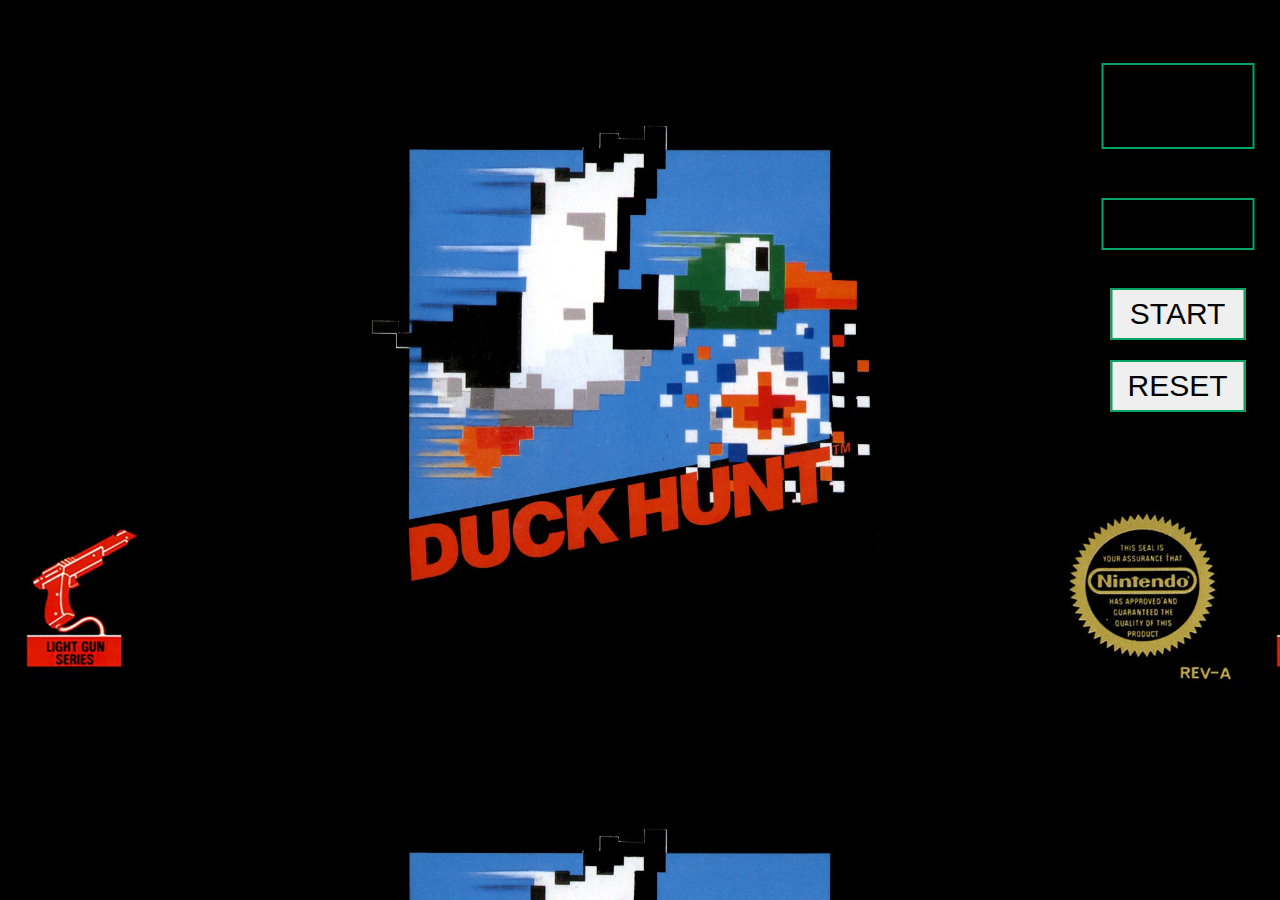
<file: index.html>
<!DOCTYPE html>
<html lang="en">
<head>
    <meta charset="UTF-8">
    <title>Chick-hunt</title>
    <link rel="stylesheet" href="css/style.css">
</head>
<body>
<div class="score" id="scores">SCORE : <span id="scorecount">0</span></div>
<div class="time" id="times">TIME : <span id="timecount">0</span></div>
<!--<audio src="kimochi.mp3" preload="auto"  style="display: none"></audio>-->
<canvas id="canvas" width="1000px" height="570px">
    <img id="background1" src="background.jpg">
    <img id="duck2" src="roastedduck.png">
    <img id='duck1' src="duck.png">
    <img src="startgame.jpg">
</canvas>
<button id="start" onclick="start()">START</button>
<br>
<button id="reset" onclick="reset()">RESET</button>
<br>
<script src="Chicken.js"></script>
<script src="main.js"></script>
</body>
</html>
</file>
<file: css/style.css>
.canvas{
   border: 1px solid red;
   width: 100%;
   height: 100%;
   margin-top: 0;
}
#canvas {
   cursor: url(https://abs.twimg.com/emoji/v2/72x72/1f525.png) 35 35, auto;

}

#canvas:active {
   cursor: crosshair;
}
.score{
   color: black;
   position: absolute;
   top: 7%;
   left: 92%;
   font-size: 30px;
   border: 2px solid rgb(5,163,102);
   padding: 7px;
   transform:translate(-50%);
   width: 135px;
}
.time{
   color: black;
   position: absolute;
   top: 22%;
   left: 92%;
   font-size: 30px;
   border: 2px solid rgb(5,163,102);
   padding: 7px;
   transform:translate(-50%);
   width: 135px;
}
#start{
   color: black;
   position: absolute;
   top: 32%;
   left: 92%;
   font-size: 30px;
   border: 2px solid rgb(5,163,102);
   padding: 7px;
   transform:translate(-50%);
   width: 135px;
}
#reset{
   color: black;
   position: absolute;
   top: 40%;
   left: 92%;
   font-size: 30px;
   border: 2px solid rgb(5,163,102);
   padding: 7px;
   transform:translate(-50%);
   width: 135px;
}
body{
   background-image: url(../startgame.jpg);
   background-size: 1250px;
}
/*#nextlevel{*/
/*   color: black;*/
/*   position: absolute;*/
/*   top: 50%;*/
/*   left: 92%;*/
/*   font-size: 30px;*/
/*   border: 2px solid rgb(5,163,102);*/
/*   padding: 7px;*/
/*   transform:translate(-50%);*/
/* !*width: 135px*!*/
/* !*\*cách để hoa mắt chóng mặt*!*!*/
/*}*/
</file>
